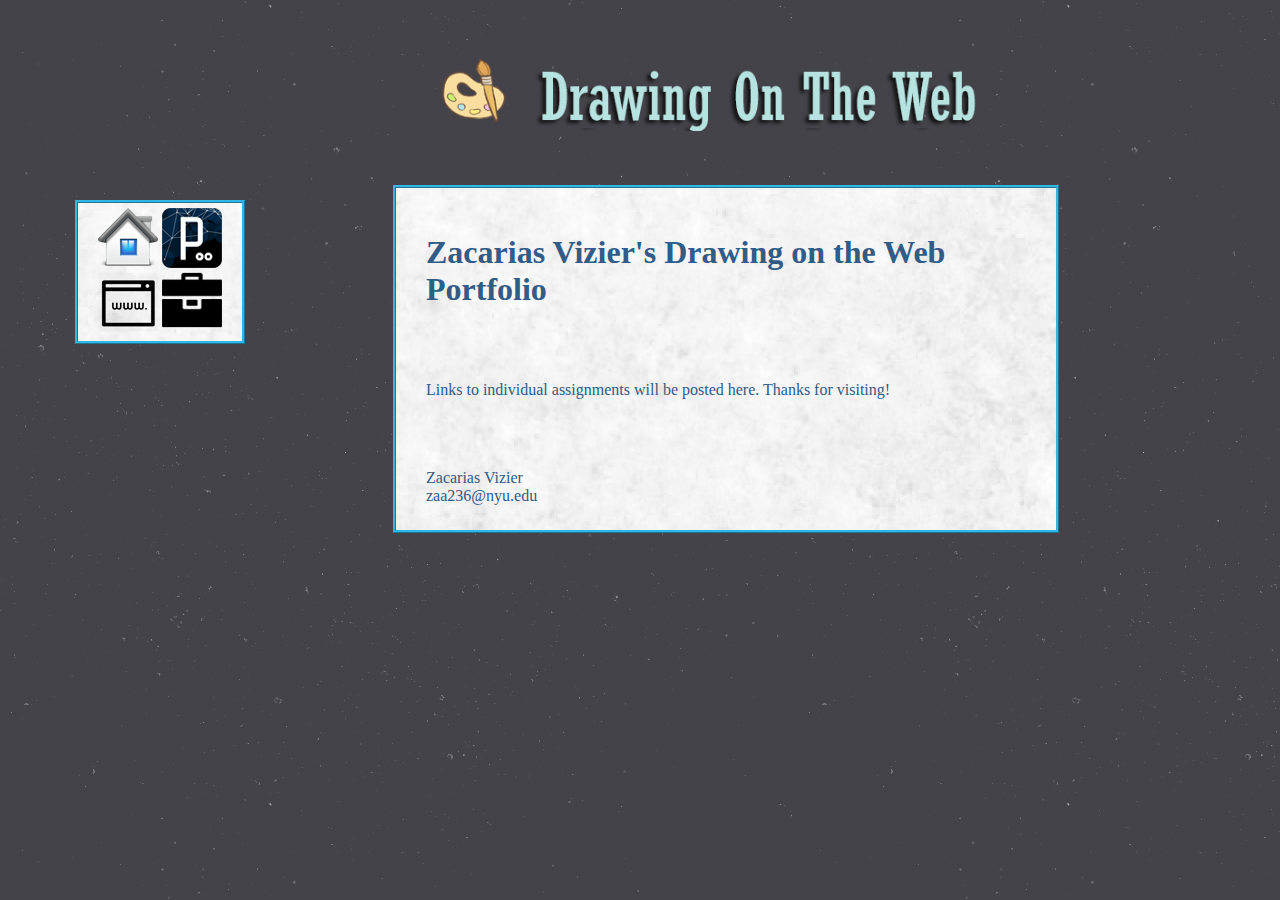
<file: index.html>
<!DOCTYPE html>

<html lang="en">
	<link rel="stylesheet" type="text/css" href="style.css">
	<head>
		<title>Drawing on the Web</title>
	</head>
	
<body>
		
	<div id="wrapper">
	
		<img id="title" src="media/title_drawing.png" alt="title_logo">
		<div id = "nav">
			
			<a href = "http://i6.cims.nyu.edu/~zaa236/">
				<img id="navhome" src = "media/nav_home.png" alt = "navhomepg">
				<span id="text-content">Home</span>
			</a>
			<a href = "http://i6.cims.nyu.edu/~zaa236/interactive/">
				<img id="navinteractive" src = "media/processing.png" alt = "navinteractive">
				<span id="text-content">Interactive</span>
			</a>
			<br>
			<a href = "http://i6.cims.nyu.edu/~zaa236/webdev/">
				<img id="navwebdev" src = "media/web.png" alt = "navwebdev">
				<span id="text-content">Web Dev.</span>
			</a>
			<a href = "http://i6.cims.nyu.edu/~zaa236/380/index.html">
				<img id="navportfolio" src = "media/portfolio.png" alt = "navportfolio">
				<span id="text-content">Portfolio</span>
			</a>
		</div>
		
		
		<div id="content">	
			<section id="review">
			<h1>Zacarias Vizier's Drawing on the Web Portfolio</h1><br><br>
			
				<p>Links to individual assignments will be posted here. Thanks for visiting!</p><br><br><br>
				Zacarias Vizier<br>
				zaa236@nyu.edu
						
			</section>
				
		</div>

			
		
	</div>
</html>
</file>
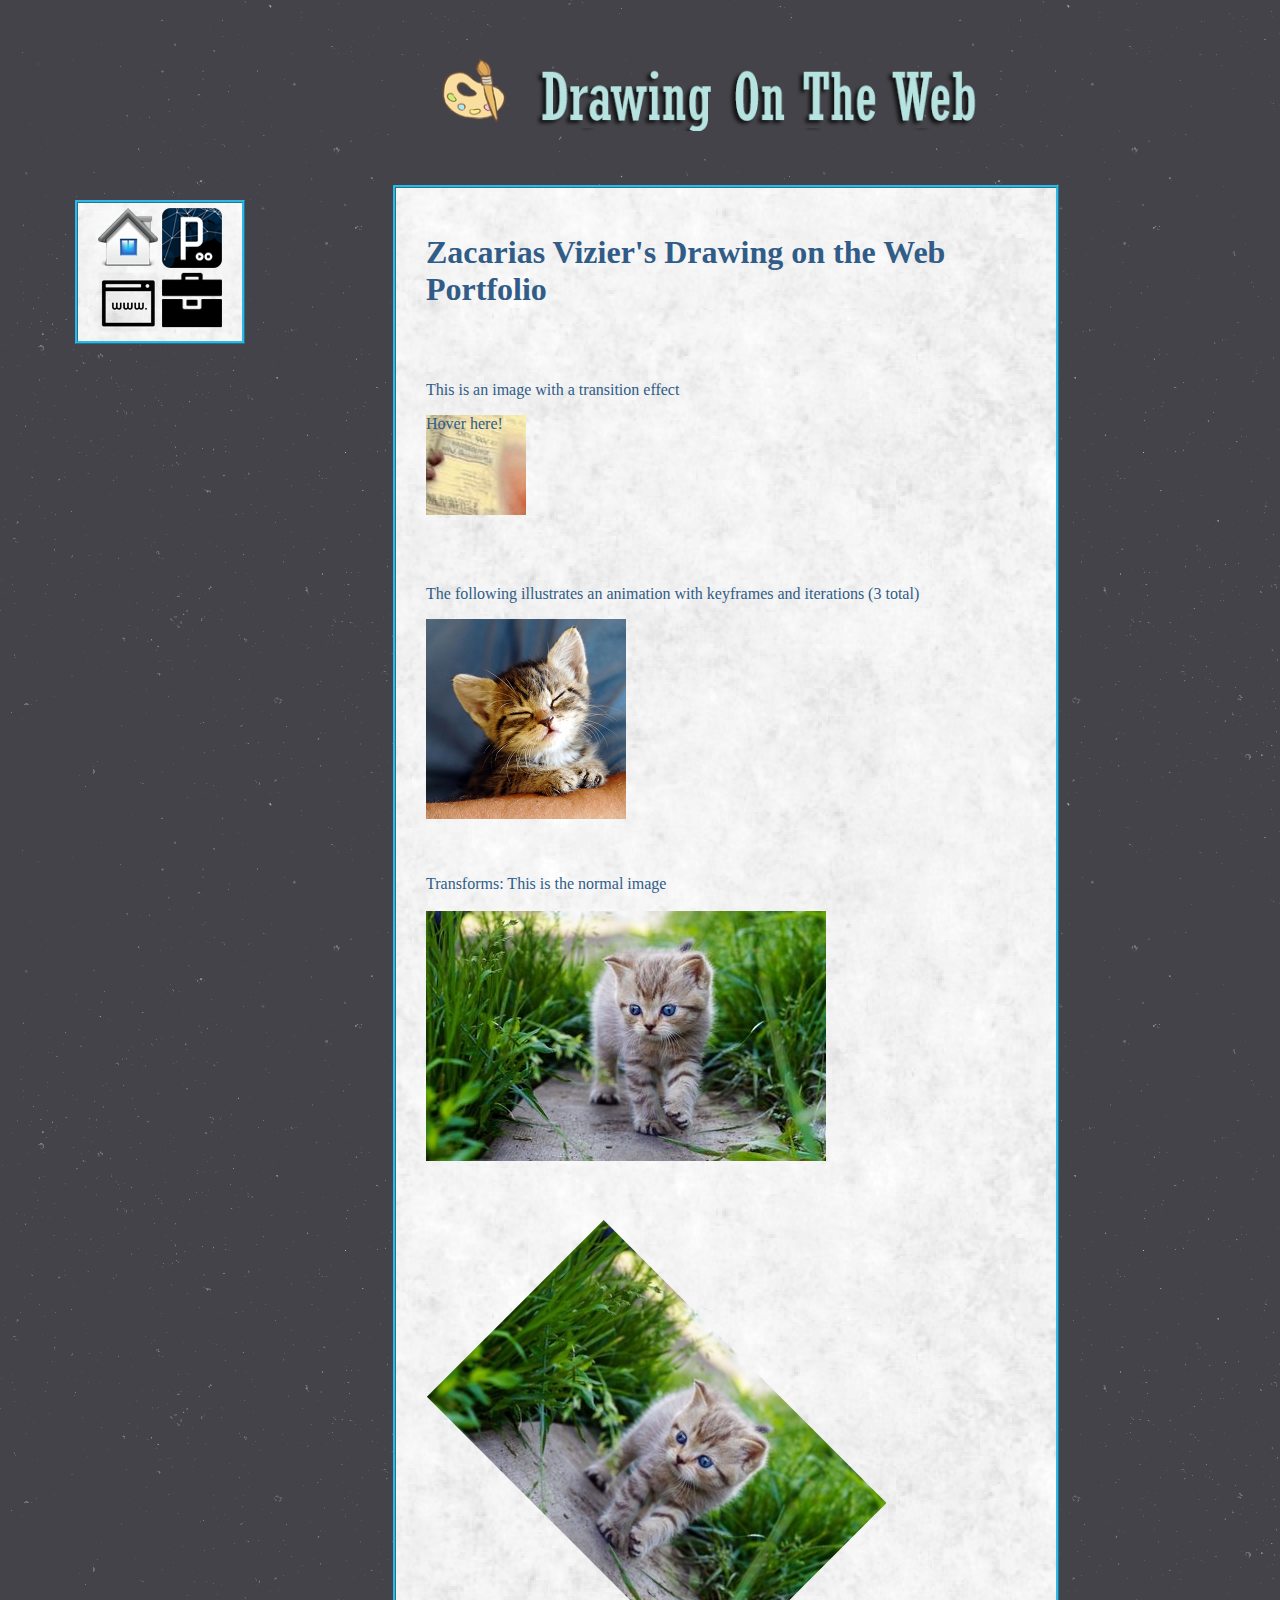
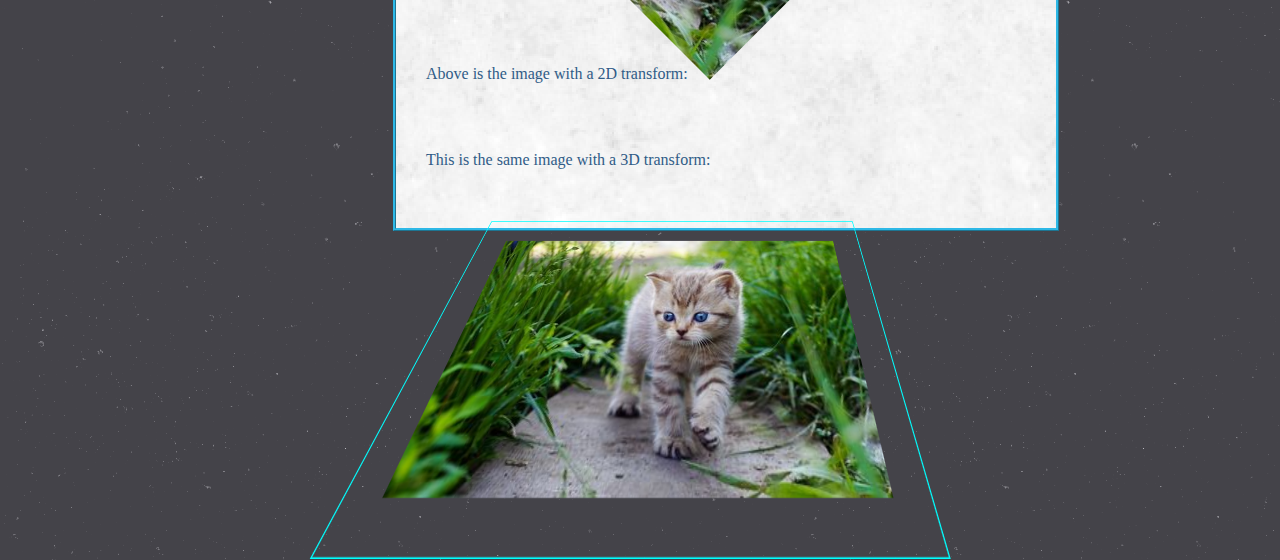
<file: asg3/index.html>
<!DOCTYPE html>

<html lang="en">
	<link rel="stylesheet" type="text/css" href="style.css">
	<head>
		<title>Drawing on the Web</title>
		<style> 
.t1 {

    width: 100px;
    height: 100px;
    background-image: url("kitty1.jpg");
    -webkit-transition: width 2s, height 2s, -webkit-transform 2s; 
	
    transition: width 2s, height 2s, transform 2s;
}


.t2{
position: relative;
    /* Chrome, Safari, Opera */
    -webkit-animation-name: t2keys;
    -webkit-animation-duration: 5s;
    -webkit-animation-timing-function: linear;
    -webkit-animation-delay: 5s;
    -webkit-animation-iteration-count: 3;
    -webkit-animation-direction: alternate;
    -webkit-animation-play-state: running;
    /* Standard syntax */
    animation-name: t2keys;
    animation-duration: 5s;
    animation-timing-function: linear;
    animation-delay: 5s;
    animation-iteration-count: 3;
    animation-direction: alternate;
    animation-play-state: running;
	
}

/* Chrome, Safari, Opera */
@-webkit-keyframes t2keys {
    0%   {left:0px; top:0px; width:200px}
    25%  {left:200px; top:0px;width:400px}
    50%  {left:0px; top:0px;width:300px}
    75%  {left:200px; top:0px;width:400px}
    100% {left:0px; top:0px;width:200px}
}

/* Standard syntax */
@keyframes t2keys {
    0%   {left:0px; top:0px; width:200px}
    25%  {left:200px; top:0px;width:400px}
    50%  {left:0px; top:0px;width:300px}
    75%  {left:200px; top:0px;width:400px}
    100% {left:0px; top:0px;width:200px}
}


.t1:hover {
    width: 400px;
    height: 400px;
}

#div1 {
    position: relative;

    -webkit-perspective: 400px; /* Chrome, Safari, Opera  */
    perspective: 400px;
}

#div2 {
    padding: 30px;
    position: absolute;
    border: 1px solid cyan;
    
    -webkit-transform: rotateX(45deg); /* Chrome, Safari, Opera  */
    transform: rotateX(45deg);
}

#div3{
	-webkit-transform: rotate(45deg); 
    transform: rotate(45deg); 
	}

</style>
	</head>
	
<body>
		
	<div id="wrapper">
	
		<img id="title" src="media/title_drawing.png" alt="title_logo">
		<div id = "nav">
			
			<a href = "http://i6.cims.nyu.edu/~zaa236/">
				<img id="navhome" src = "media/nav_home.png" alt = "navhomepg">
				<span id="text-content">Home</span>
			</a>
			<a href = "http://i6.cims.nyu.edu/~zaa236/interactive/">
				<img id="navinteractive" src = "media/processing.png" alt = "navinteractive">
				<span id="text-content">Interactive</span>
			</a>
			<br>
			<a href = "http://i6.cims.nyu.edu/~zaa236/webdev/">
				<img id="navwebdev" src = "media/web.png" alt = "navwebdev">
				<span id="text-content">Web Dev.</span>
			</a>
			<a href = "http://i6.cims.nyu.edu/~zaa236/380/index.html">
				<img id="navportfolio" src = "media/portfolio.png" alt = "navportfolio">
				<span id="text-content">Portfolio</span>
			</a>
		</div>
		
		
		<div id="content">	
			<section id="review">
			<h1>Zacarias Vizier's Drawing on the Web Portfolio</h1><br><br>
			
				<p>This is an image with a transition effect</p>
<div class="t1">Hover here!</div><br><br><br>

<p>The following illustrates an animation with keyframes and iterations (3 total)</p>
<img class="t2" src="kitty2.jpg" width=200px alt="kitty2"><br><br><br>

<p>Transforms: This is the normal image<br><br><img src="kitty3.jpg" alt="kitty3"><p>

<br><br><br><br><br><br><br><br><br><br><br>
<div id="div3">
	<img src="kitty3.jpg">
</div>
<p>Above is the image with a 2D transform:</p><br><br>

<p>This is the same image with a 3D transform:</p>

<div id="div1">
  <div id="div2">
	<img src="kitty3.jpg">
  </div>
</div><br>
						
			</section>
				
		</div>

			
		
	</div>
</html>
</file>
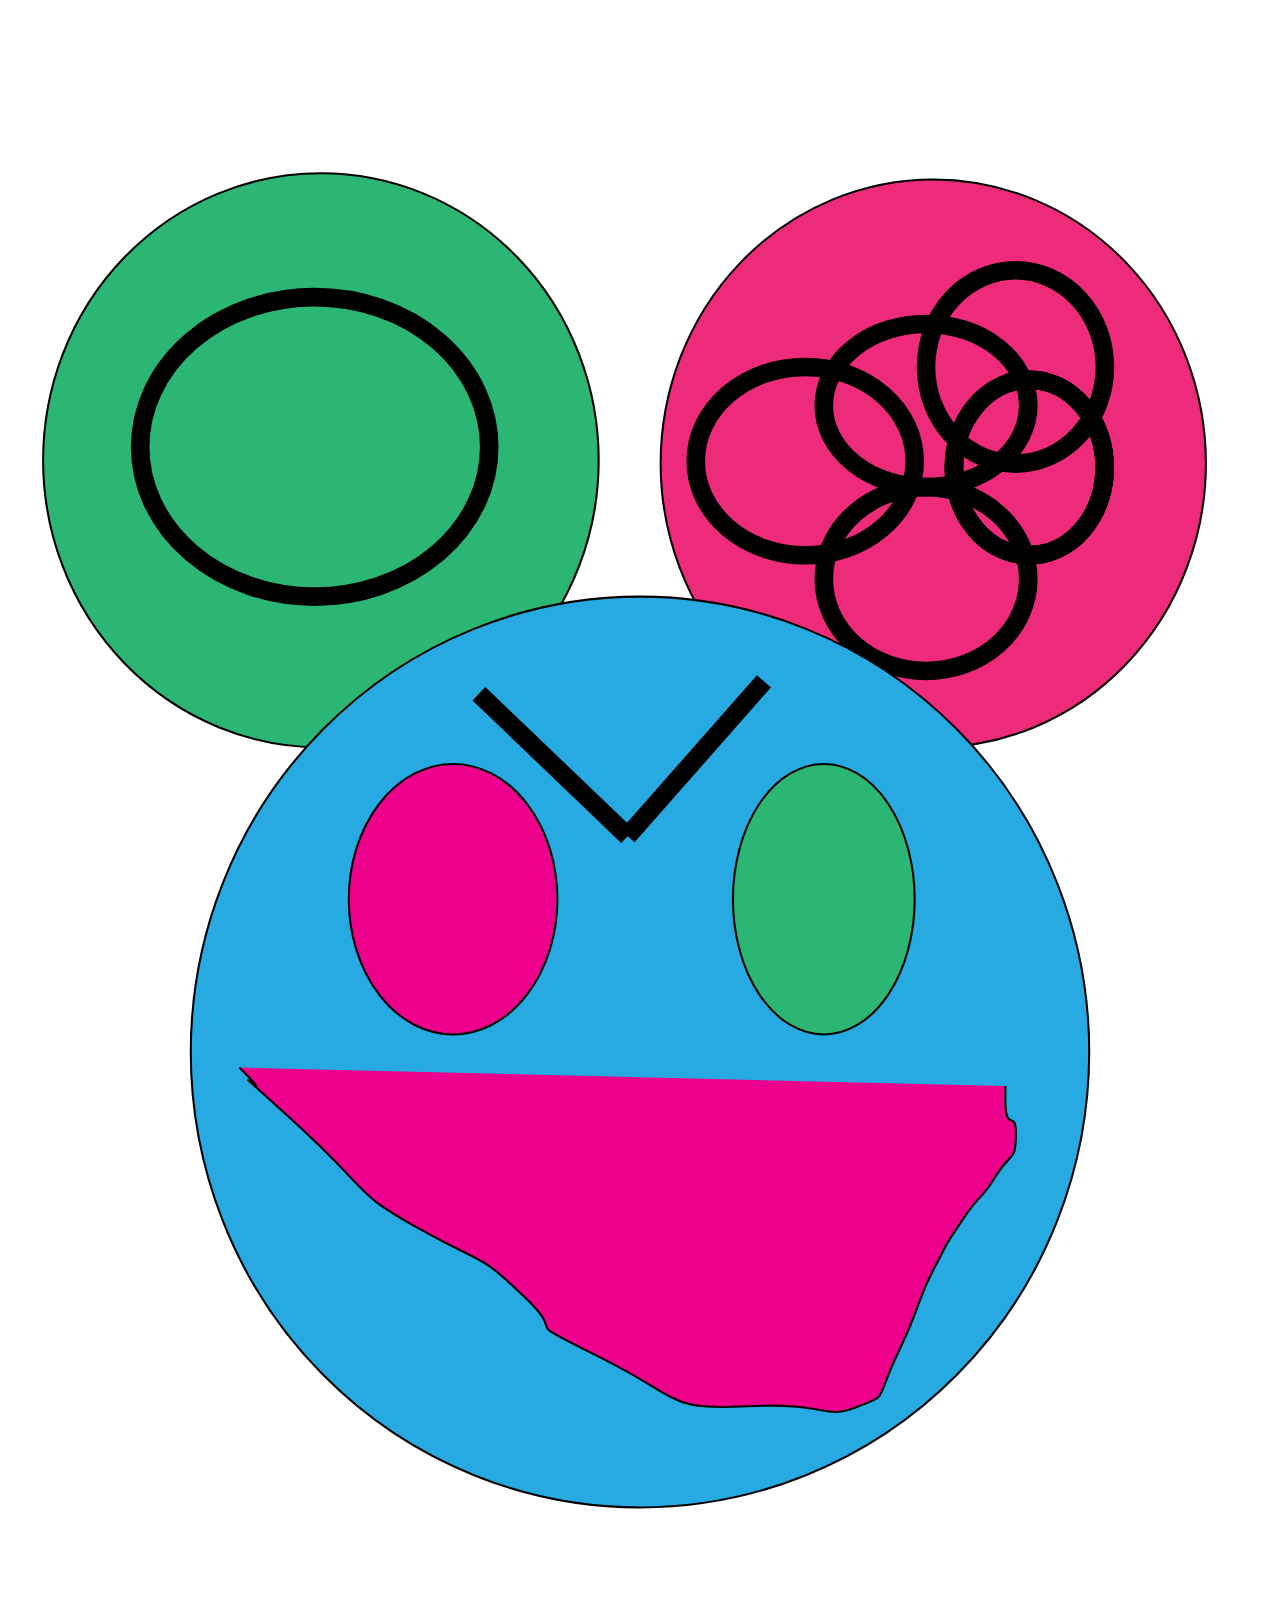
<file: asg2/asg1.html>
<!DOCTYPE html>

<html lang="en">
	<head>
		<title>Assignment 1</title>
		
		<style type="text/css">
		.thing:hover{
			fill:purple;
		}
		.thing:active{
			fill:cyan;
		}
		.thing2:hover{
			fill:yellow;
		}
		.thing2:active{
			fill:cyan;
		}
		.thing3:hover{
			fill:red;
		}
		.thing4:hover{
			fill: orange;
		}
			
		</style>
		
	</head>
	
<body>
<svg version="1.1" xmlns="http://www.w3.org/2000/svg" xmlns:xlink="http://www.w3.org/1999/xlink" x="0px" y="0px"
	 viewBox="0 0 612 792" enable-background="new 0 0 612 792" xml:space="preserve">
	 
<a xlink:href="https://www.youtube.com/watch?v=Iv_UHDZc1f8">
<g id="left_ear">
	<ellipse class="thing" fill="#2BB673" stroke="#000000" stroke-miterlimit="10" cx="151.5" cy="219" rx="134.5" ry="139"/>
	<ellipse fill="none" stroke="#000000" stroke-width="9" stroke-miterlimit="10" cx="148.5" cy="212.5" rx="84.5" ry="72.5"/>
</g>
</a>

<a xlink:href="https://www.youtube.com/watch?v=QV8eiSA4vqc">
<g id="right_ear">
	<ellipse class = "thing" fill="#EE2A7B" stroke="#000000" stroke-miterlimit="10" cx="448" cy="220.5" rx="132" ry="137.5"/>
	<ellipse fill="none" stroke="#000000" stroke-width="9" stroke-miterlimit="10" cx="444.5" cy="192.5" rx="49.5" ry="39.5"/>
	<ellipse fill="none" stroke="#000000" stroke-width="9" stroke-miterlimit="10" cx="487.8" cy="173.8" rx="43.3" ry="46.8"/>
	<ellipse fill="none" stroke="#000000" stroke-width="9" stroke-miterlimit="10" cx="386" cy="219.4" rx="53" ry="45.6"/>
	<ellipse fill="none" stroke="#000000" stroke-width="9" stroke-miterlimit="10" cx="444.5" cy="276.5" rx="49.5" ry="44.5"/>
	<g>
		<ellipse fill="none" stroke="#000000" stroke-width="9" stroke-miterlimit="10" cx="494.5" cy="222.5" rx="36.5" ry="42.5"/>
		<ellipse fill="none" stroke="#000000" stroke-width="9" stroke-miterlimit="10" cx="494.5" cy="222.5" rx="36.5" ry="42.5"/>
		<ellipse fill="none" stroke="#000000" stroke-width="9" stroke-miterlimit="10" cx="494.5" cy="222.5" rx="36.5" ry="42.5"/>
	</g>
</g>
</a>
<g id="face">
	<ellipse fill="#27AAE1" stroke="#000000" stroke-miterlimit="10" cx="306" cy="505.5" rx="217.5" ry="220.5"/>
	<ellipse class="thing3" fill="#2BB673" stroke="#000000" stroke-miterlimit="10" cx="395" cy="431.5" rx="44" ry="65.5"/>
	<ellipse class="thing4" fill="#EC008C" stroke="#000000" stroke-miterlimit="10" cx="215.5" cy="431.5" rx="50.5" ry="65.5"/>
	<path class="thing2" fill="#EC008C" stroke="#000000" stroke-miterlimit="10" d="M112,513c24,24-18-14,24,24s29,35,63,54s28,11,51,33s-6,8,36,29
		s33,26,72,24s37,6.8,53,0.4s8-1.4,20-26.4s9-25,17-40s4-9,14-24s8-8,16-21s10-7,10-21s-6,4-5-23"/>
	<line fill="#F7941E" stroke="#000000" stroke-width="9" stroke-miterlimit="10" x1="228" y1="332" x2="300" y2="401"/>
	<line fill="none" stroke="#000000" stroke-width="9" stroke-miterlimit="10" x1="366" y1="326" x2="300" y2="401"/>
</g>
</svg>


</body>
</file>
<file: style.css>
#nav{
	z-index: 1;
	float:left;
	position:fixed;

	
	left:75px;
	top:200px;
	border-style:ridge;
	border-color:#2EB8E6;
	padding:5px 20px 5px 20px;
	
	background-image: url("media/fresh_snow_bg.png");
}

#assign4{
         color:black;
}

#review { 
		z-index:2;
		border-style:ridge;
		border-color:#2EB8E6;
		width: 600px;
		padding-top: 25px;
		padding-right: 30px;
		padding-bottom: 25px;
		padding-left: 30px;
		position:relative;	
		left:385px;
		background-image:url("media/fresh_snow_bg.png");
		color:#305C87;
		font-size:16px;
}
aside{
	float: right;
	padding-right: 25px;
}
#content{
	
	position:relative;
	
	
}
#wrapper{
	padding-bottom:30px;
}

#reviewTitle{
	position:relative;
	font-size:30px;
}

a.links{
	text-decoration:none;
	color:#305C87;
	font-size:16px;
}

a.links:hover{
	color:cyan;
}
a.links:visited{
	color:magenta;
}

a{
	text-decoration:none;
	color:white;
}

#title{
	position:relative;
	left:350px;
	width:680px;
	z-index: 1;
	padding-bottom:50px;
	padding-top:50px;
}


body{
	background-image: url('media/stardust_bg.png');
    overflow-x: hidden; 
}


#music{
	width:600px
}

#text-content {
  
  color: white;
  position: fixed;
  left:85px;
  top:160px;
  font-size:36px;
  font-family: fantasy;
  opacity:0;
  
}

#navinteractive:hover + #text-content{
	opacity:1;
}
#navportfolio:hover + #text-content{
	opacity:1;
	left:100px;
}

#navwebdev:hover + #text-content{
	left:100px;
	opacity:1;
}

#navhome:hover + #text-content{
	left:120px;
	opacity:1;
}

footer{
	color:white;
	position:relative;
	left:393px;
}
</file>
<file: asg3/style.css>
#nav{
	z-index: 1;
	float:left;
	position:fixed;

	
	left:75px;
	top:200px;
	border-style:ridge;
	border-color:#2EB8E6;
	padding:5px 20px 5px 20px;
	
	background-image: url("media/fresh_snow_bg.png");
}

#assign4{
         color:black;
}

#review { 
		z-index:2;
		border-style:ridge;
		border-color:#2EB8E6;
		width: 600px;
		padding-top: 25px;
		padding-right: 30px;
		padding-bottom: 25px;
		padding-left: 30px;
		position:relative;	
		left:385px;
		background-image:url("media/fresh_snow_bg.png");
		color:#305C87;
		font-size:16px;
}
aside{
	float: right;
	padding-right: 25px;
}
#content{
	
	position:relative;
	
	
}
#wrapper{
	padding-bottom:30px;
}

#reviewTitle{
	position:relative;
	font-size:30px;
}

a.links{
	text-decoration:none;
	color:#305C87;
	font-size:16px;
}

a.links:hover{
	color:cyan;
}
a.links:visited{
	color:magenta;
}

a{
	text-decoration:none;
	color:white;
}

#title{
	position:relative;
	left:350px;
	width:680px;
	z-index: 1;
	padding-bottom:50px;
	padding-top:50px;
}


body{
	background-image: url('media/stardust_bg.png');
    overflow-x: hidden; 
}


#music{
	width:600px
}

#text-content {
  
  color: white;
  position: fixed;
  left:85px;
  top:160px;
  font-size:36px;
  font-family: fantasy;
  opacity:0;
  
}

#navinteractive:hover + #text-content{
	opacity:1;
}
#navportfolio:hover + #text-content{
	opacity:1;
	left:100px;
}

#navwebdev:hover + #text-content{
	left:100px;
	opacity:1;
}

#navhome:hover + #text-content{
	left:120px;
	opacity:1;
}

footer{
	color:white;
	position:relative;
	left:393px;
}
</file>
